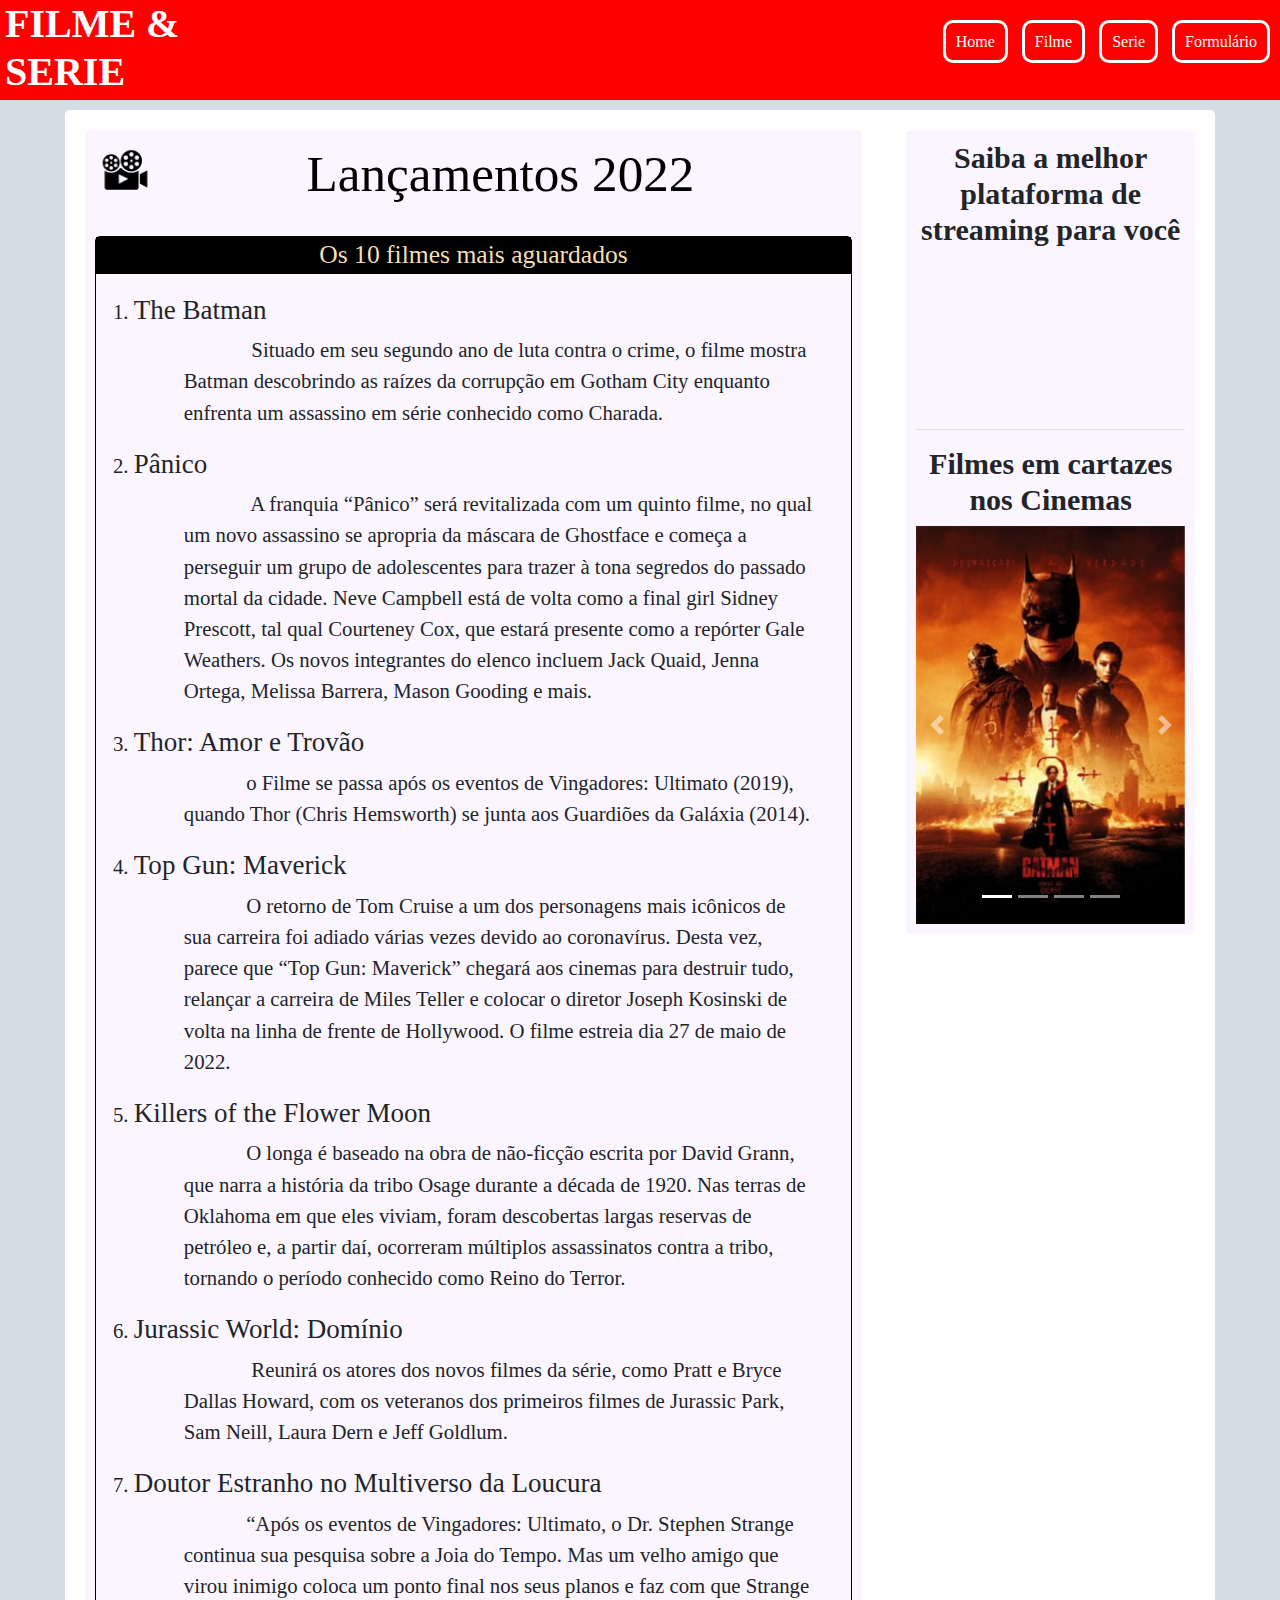
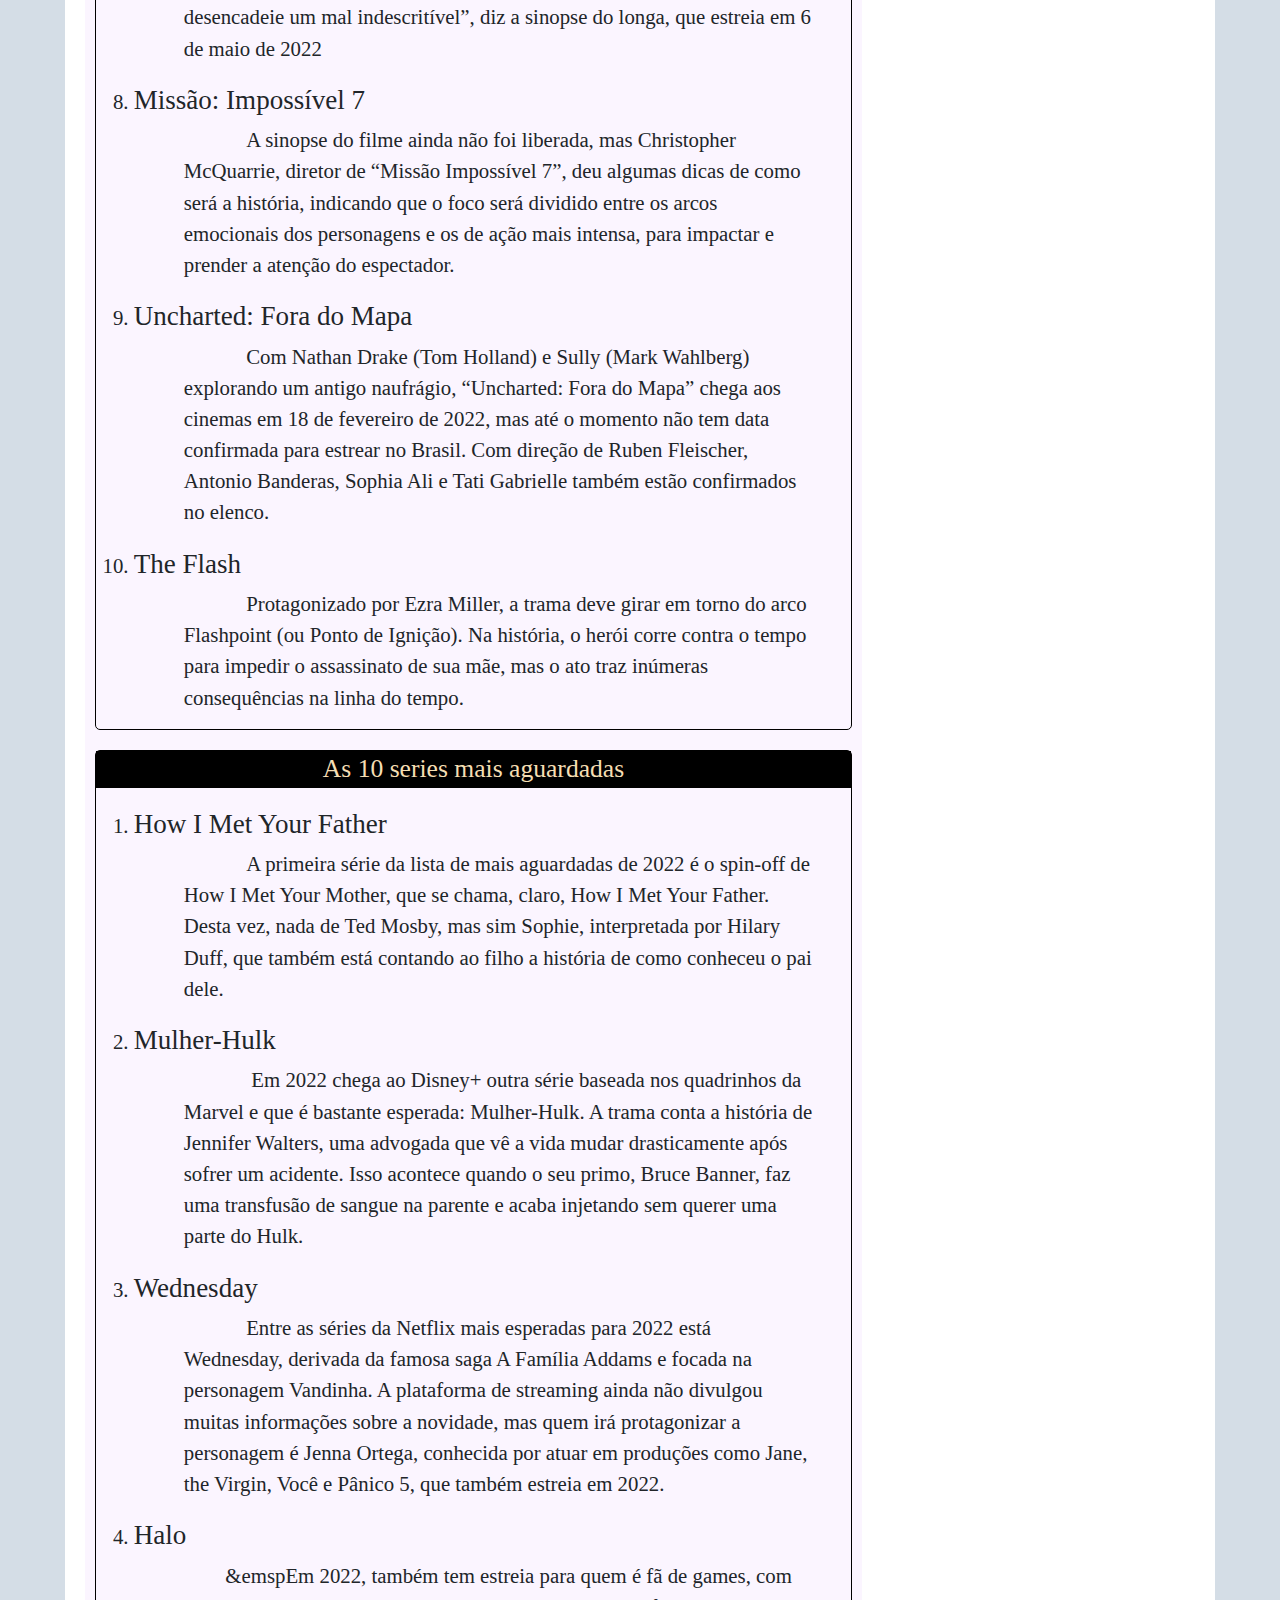
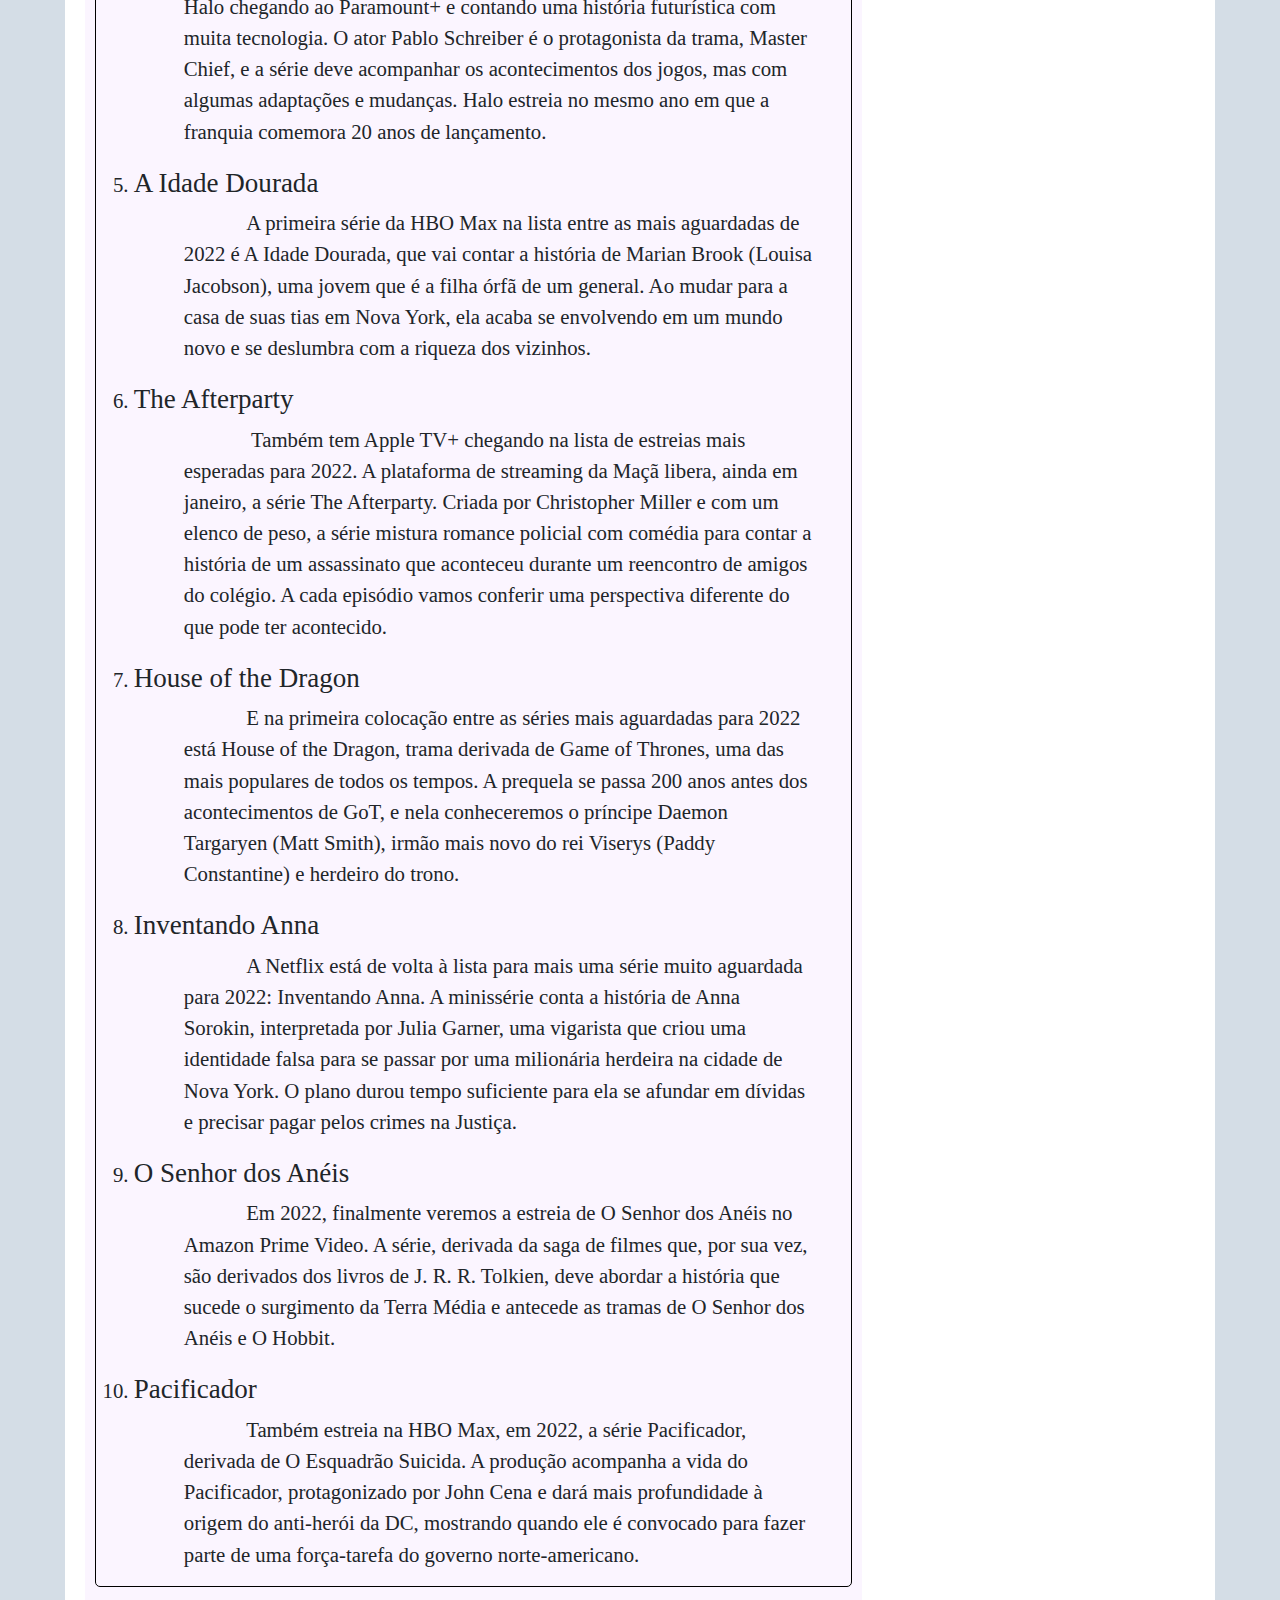
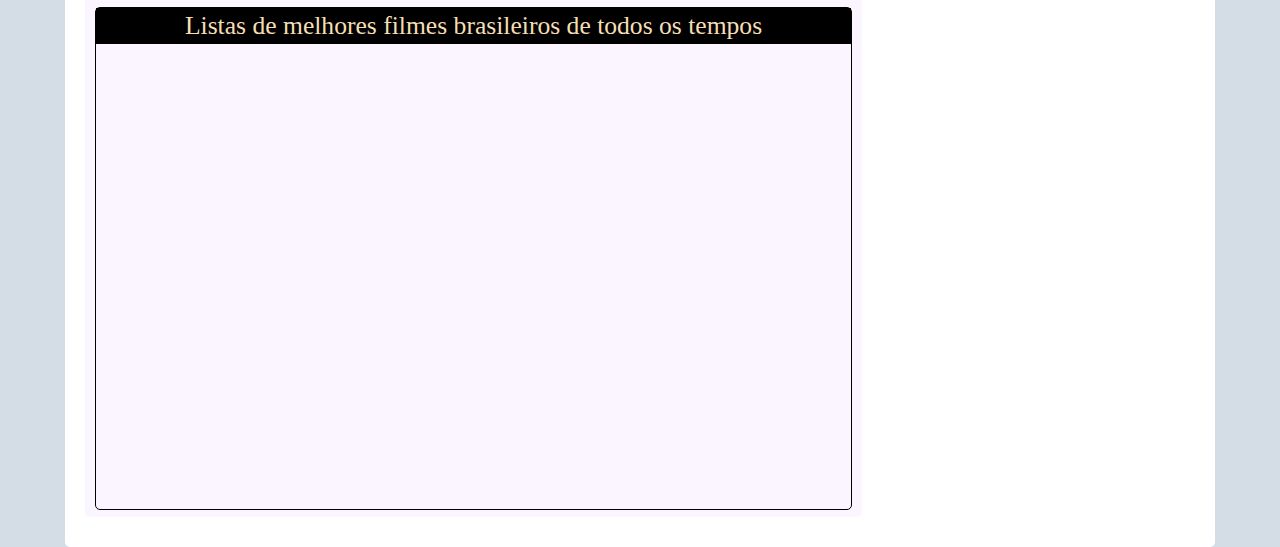
<file: index.html>
<!DOCTYPE html>
<html lang="pt-br">

<head>
    <link rel="icon" href="https://cdn-icons-png.flaticon.com/512/21/21194.png">
    <meta charset="UTF-8">
    <meta http-equiv="X-UA-Compatible" content="IE=edge">
    <meta name="viewport" content="width=device-width, initial-scale=1.0">
    <link rel="stylesheet" href="https://cdn.jsdelivr.net/npm/bootstrap@4.0.0/dist/css/bootstrap.min.css"
        integrity="sha384-Gn5384xqQ1aoWXA+058RXPxPg6fy4IWvTNh0E263XmFcJlSAwiGgFAW/dAiS6JXm" crossorigin="anonymous">
    <link rel="stylesheet" type="text/css" href="src/css/style.css">
    <title>Pagina principal</title>

</head>

<body>
    <script src="https://code.jquery.com/jquery-3.2.1.slim.min.js"
        integrity="sha384-KJ3o2DKtIkvYIK3UENzmM7KCkRr/rE9/Qpg6aAZGJwFDMVNA/GpGFF93hXpG5KkN"
        crossorigin="anonymous"></script>
    <script src="https://cdn.jsdelivr.net/npm/popper.js@1.12.9/dist/umd/popper.min.js"
        integrity="sha384-ApNbgh9B+Y1QKtv3Rn7W3mgPxhU9K/ScQsAP7hUibX39j7fakFPskvXusvfa0b4Q"
        crossorigin="anonymous"></script>
    <script src="https://cdn.jsdelivr.net/npm/bootstrap@4.0.0/dist/js/bootstrap.min.js"
        integrity="sha384-JZR6Spejh4U02d8jOt6vLEHfe/JQGiRRSQQxSfFWpi1MquVdAyjUar5+76PVCmYl"
        crossorigin="anonymous"></script>
    <header id="cabecalho">
        <div id="logo">
            <h1>FILME & <br>SERIE</h1>
        </div>
        <nav id="navegacao">
            <ul>
                <li>
                    <a href="index.html">Home</a>
                </li>
                <li><a href="filme.html">Filme</a></li>
                <li><a href="serie.html">Serie</a></li>
                <li><a href="landing_page.html">Formulário</a></li>
            </ul>
        </nav>
    </header>
    <section id="container_master">

        <article id="conteudo">
            <header class="container_titulo">
                <figure>
                    <img style="width:60px;" class="logo" src="img/logotipo-filme.png" alt="logo-filme">
                </figure>
                <h2 style="font-size:3.2em; margin-left:20%;">Lançamentos 2022</h2>
            </header>
            <section class="conteudo_inf">
                <main>
                    <h3>Os 10 filmes mais aguardados</h3>
                    <ol>
                        <li>
                            <h4> The Batman</h4>
                            <p>&emsp;&emsp;&emsp; Situado em seu segundo ano de luta contra o crime, o filme mostra
                                Batman descobrindo as raízes da corrupção em Gotham City enquanto enfrenta um assassino
                                em série conhecido como Charada.
                            </p>
                        </li>
                        <li>
                            <h4>Pânico</h4>
                            <p>&emsp;&emsp;&emsp; A franquia “Pânico” será revitalizada com um quinto filme, no qual um
                                novo assassino se apropria da máscara de Ghostface e começa a perseguir um grupo de
                                adolescentes para trazer à tona segredos do passado mortal da cidade. Neve Campbell está
                                de volta como a final girl Sidney Prescott, tal qual Courteney Cox, que estará presente
                                como a repórter Gale Weathers. Os novos integrantes do elenco incluem Jack Quaid, Jenna
                                Ortega, Melissa Barrera, Mason Gooding e mais.
                            </p>
                        </li>
                        <li>
                            <h4>Thor: Amor e Trovão</h4>
                            <p>&emsp;&emsp;&emsp;o Filme se passa após os eventos de Vingadores: Ultimato (2019), quando
                                Thor (Chris Hemsworth) se junta aos Guardiões da Galáxia (2014).

                            </p>
                        </li>
                        <li>
                            <h4>Top Gun: Maverick</h4>
                            <p>&emsp;&emsp;&emsp;O retorno de Tom Cruise a um dos personagens mais icônicos de sua
                                carreira foi adiado várias vezes devido ao coronavírus. Desta vez, parece que “Top Gun:
                                Maverick” chegará aos cinemas para destruir tudo, relançar a carreira de Miles Teller e
                                colocar o diretor Joseph Kosinski de volta na linha de frente de Hollywood. O filme
                                estreia dia 27 de maio de 2022. </p>
                        </li>
                        <li>
                            <h4>Killers of the Flower Moon</h4>
                            <p>&emsp;&emsp;&emsp;O longa é baseado na obra de não-ficção escrita por David Grann, que
                                narra a história da tribo Osage durante a década de 1920. Nas terras de Oklahoma em que
                                eles viviam, foram descobertas largas reservas de petróleo e, a partir daí, ocorreram
                                múltiplos assassinatos contra a tribo, tornando o período conhecido como Reino do
                                Terror.</p>
                        </li>
                        <li>
                            <h4>Jurassic World: Domínio</h4>
                            <p>&emsp;&emsp;&emsp; Reunirá os atores dos novos filmes da série, como Pratt e Bryce Dallas
                                Howard, com os veteranos dos primeiros filmes de Jurassic Park, Sam Neill, Laura Dern e
                                Jeff Goldlum.</p>
                        </li>
                        <li>
                            <h4>Doutor Estranho no Multiverso da Loucura</h4>
                            <p>&emsp;&emsp;&emsp;“Após os eventos de Vingadores: Ultimato, o Dr. Stephen Strange
                                continua sua pesquisa sobre a Joia do Tempo. Mas um velho amigo que virou inimigo coloca
                                um ponto final nos seus planos e faz com que Strange desencadeie um mal indescritível”,
                                diz a sinopse do longa, que estreia em 6 de maio de 2022</p>
                        </li>
                        <li>
                            <h4>Missão: Impossível 7
                            </h4>
                            <p>&emsp;&emsp;&emsp;A sinopse do filme ainda não foi liberada, mas Christopher McQuarrie,
                                diretor de “Missão Impossível 7”, deu algumas dicas de como será a história, indicando
                                que o foco será dividido entre os arcos emocionais dos personagens e os de ação mais
                                intensa, para impactar e prender a atenção do espectador.</p>
                        </li>
                        <li>
                            <h4>Uncharted: Fora do Mapa</h4>
                            <p>&emsp;&emsp;&emsp;Com Nathan Drake (Tom Holland) e Sully (Mark Wahlberg) explorando um
                                antigo naufrágio, “Uncharted: Fora do Mapa” chega aos cinemas em 18 de fevereiro de
                                2022, mas até o momento não tem data confirmada para estrear no Brasil. Com direção de
                                Ruben Fleischer, Antonio Banderas, Sophia Ali e Tati Gabrielle também estão confirmados
                                no elenco.</p>
                        </li>
                        <li>
                            <h4>The Flash</h4>
                            <p>&emsp;&emsp;&emsp;Protagonizado por Ezra Miller, a trama deve girar em torno do arco
                                Flashpoint (ou Ponto de Ignição). Na história, o herói corre contra o tempo para impedir
                                o assassinato de sua mãe, mas o ato traz inúmeras consequências na linha do tempo.</p>
                        </li>
                    </ol>
                </main>
            </section>
            <section class="conteudo_inf">
                <main>
                    <h3>As 10 series mais aguardadas</h3>
                    <ol>
                        <li>
                            <h4> How I Met Your Father</h4>
                            <p>&emsp;&emsp;&emsp;A primeira série da lista de mais aguardadas de 2022 é o spin-off de
                                How I Met Your Mother, que se chama, claro, How I Met Your Father. Desta vez, nada de
                                Ted Mosby, mas sim Sophie, interpretada por Hilary Duff, que também está contando ao
                                filho a história de como conheceu o pai dele.
                            </p>
                        </li>
                        <li>
                            <h4>Mulher-Hulk</h4>
                            <p>&emsp;&emsp;&emsp; Em 2022 chega ao Disney+ outra série baseada nos quadrinhos da Marvel
                                e que é bastante esperada: Mulher-Hulk. A trama conta a história de Jennifer Walters,
                                uma advogada que vê a vida mudar drasticamente após sofrer um acidente. Isso acontece
                                quando o seu primo, Bruce Banner, faz uma transfusão de sangue na parente e acaba
                                injetando sem querer uma parte do Hulk.
                            </p>
                        </li>
                        <li>
                            <h4>Wednesday</h4>
                            <p>&emsp;&emsp;&emsp;Entre as séries da Netflix mais esperadas para 2022 está Wednesday,
                                derivada da famosa saga A Família Addams e focada na personagem Vandinha. A plataforma
                                de streaming ainda não divulgou muitas informações sobre a novidade, mas quem irá
                                protagonizar a personagem é Jenna Ortega, conhecida por atuar em produções como Jane,
                                the Virgin, Você e Pânico 5, que também estreia em 2022.
                            </p>
                        </li>
                        <li>
                            <h4>Halo</h4>
                            <p>&emsp;&emsp;&emspEm 2022, também tem estreia para quem é fã de games, com Halo chegando
                                ao Paramount+ e contando uma história futurística com muita tecnologia. O ator Pablo
                                Schreiber é o protagonista da trama, Master Chief, e a série deve acompanhar os
                                acontecimentos dos jogos, mas com algumas adaptações e mudanças. Halo estreia no mesmo
                                ano em que a franquia comemora 20 anos de lançamento. </p>
                        </li>
                        <li>
                            <h4>A Idade Dourada</h4>
                            <p>&emsp;&emsp;&emsp;A primeira série da HBO Max na lista entre as mais aguardadas de 2022 é
                                A Idade Dourada, que vai contar a história de Marian Brook (Louisa Jacobson), uma jovem
                                que é a filha órfã de um general. Ao mudar para a casa de suas tias em Nova York, ela
                                acaba se envolvendo em um mundo novo e se deslumbra com a riqueza dos vizinhos.</p>
                        </li>
                        <li>
                            <h4>The Afterparty</h4>
                            <p>&emsp;&emsp;&emsp; Também tem Apple TV+ chegando na lista de estreias mais esperadas para
                                2022. A plataforma de streaming da Maçã libera, ainda em janeiro, a série The
                                Afterparty. Criada por Christopher Miller e com um elenco de peso, a série mistura
                                romance policial com comédia para contar a história de um assassinato que aconteceu
                                durante um reencontro de amigos do colégio. A cada episódio vamos conferir uma
                                perspectiva diferente do que pode ter acontecido.</p>
                        </li>
                        <li>
                            <h4>House of the Dragon</h4>
                            <p>&emsp;&emsp;&emsp;E na primeira colocação entre as séries mais aguardadas para 2022 está
                                House of the Dragon, trama derivada de Game of Thrones, uma das mais populares de todos
                                os tempos. A prequela se passa 200 anos antes dos acontecimentos de GoT, e nela
                                conheceremos o príncipe Daemon Targaryen (Matt Smith), irmão mais novo do rei Viserys
                                (Paddy Constantine) e herdeiro do trono.</p>
                        </li>
                        <li>
                            <h4>Inventando Anna
                            </h4>
                            <p>&emsp;&emsp;&emsp;A Netflix está de volta à lista para mais uma série muito aguardada
                                para 2022: Inventando Anna. A minissérie conta a história de Anna Sorokin, interpretada
                                por Julia Garner, uma vigarista que criou uma identidade falsa para se passar por uma
                                milionária herdeira na cidade de Nova York. O plano durou tempo suficiente para ela se
                                afundar em dívidas e precisar pagar pelos crimes na Justiça.</p>
                        </li>
                        <li>
                            <h4>O Senhor dos Anéis</h4>
                            <p>&emsp;&emsp;&emsp;Em 2022, finalmente veremos a estreia de O Senhor dos Anéis no Amazon
                                Prime Video. A série, derivada da saga de filmes que, por sua vez, são derivados dos
                                livros de J. R. R. Tolkien, deve abordar a história que sucede o surgimento da Terra
                                Média e antecede as tramas de O Senhor dos Anéis e O Hobbit.</p>
                        </li>
                        <li>
                            <h4>Pacificador</h4>
                            <p>&emsp;&emsp;&emsp;Também estreia na HBO Max, em 2022, a série Pacificador, derivada de O
                                Esquadrão Suicida. A produção acompanha a vida do Pacificador, protagonizado por John
                                Cena e dará mais profundidade à origem do anti-herói da DC, mostrando quando ele é
                                convocado para fazer parte de uma força-tarefa do governo norte-americano.</p>
                        </li>
                    </ol>
                </main>

            </section>
            <section class="conteudo_inf" style="height: 500px;">
                <main>
                    <h3>Listas de melhores filmes brasileiros de todos os tempos </h3>
                    <iframe
                        src="http://www.cinevi.uff.br/images/docs/hcb/Melhores%20Filmes%20Brasileiros%20de%20todos%20os%20tempos.pdf"
                        frameborder="0" height="450px" width="100%"></iframe>
                </main>
            </section>

        </article>
        <article id="conteudo2">
            <section class="container_plataformas">
                <h5>Saiba a melhor plataforma de streaming para você</h5>
                <div class="video">
                    <iframe width="100%" height="19%" src="https://www.youtube.com/embed/msp7HzfUKjE"
                        title="YouTube video player" frameborder="0"
                        allow="accelerometer; autoplay; clipboard-write; encrypted-media; gyroscope; picture-in-picture"
                        allowfullscreen></iframe>
                </div>
                <hr>
                <h5>Filmes em cartazes nos Cinemas</h5>
                <div id="carouselExampleIndicators" class="carousel slide" data-ride="carousel">
                    <ol class="carousel-indicators">
                        <li data-target="#carouselExampleIndicators" data-slide-to="0" class="active"></li>
                        <li data-target="#carouselExampleIndicators" data-slide-to="1"></li>
                        <li data-target="#carouselExampleIndicators" data-slide-to="2"></li>
                        <li data-target="#carouselExampleIndicators" data-slide-to="4"></li>
                    </ol>
                    <div class="carousel-inner">
                        <div class="carousel-item active">
                            <img class="d-block w-100" src="img/batman.jpg" alt="First slide">
                        </div>
                        <div class="carousel-item">
                            <img class="d-block w-100" src="img/morbius.jpg" alt="Second slide">
                        </div>
                        <div class="carousel-item">
                            <img class="d-block w-100" src="img/uncharted.jpg" alt="bedroom slide">
                        </div>
                        <div class="carousel-item">
                            <img class="d-block w-100" src="img/sonic2.jpg" alt="qu slide">
                        </div>
                    </div>
                    <a class="carousel-control-prev" href="#carouselExampleIndicators" role="button" data-slide="prev">
                        <span class="carousel-control-prev-icon" aria-hidden="true"></span>
                        <span class="sr-only">Previous</span>
                    </a>
                    <a class="carousel-control-next" href="#carouselExampleIndicators" role="button" data-slide="next">
                        <span class="carousel-control-next-icon" aria-hidden="true"></span>
                        <span class="sr-only">Next</span>
                    </a>
                </div>
            </section>


        </article>

    </section>
    <!-- <footer>
        <h4>Todos os direitos reservados</h4>
    </footer> -->
</body>

</html>
</file>
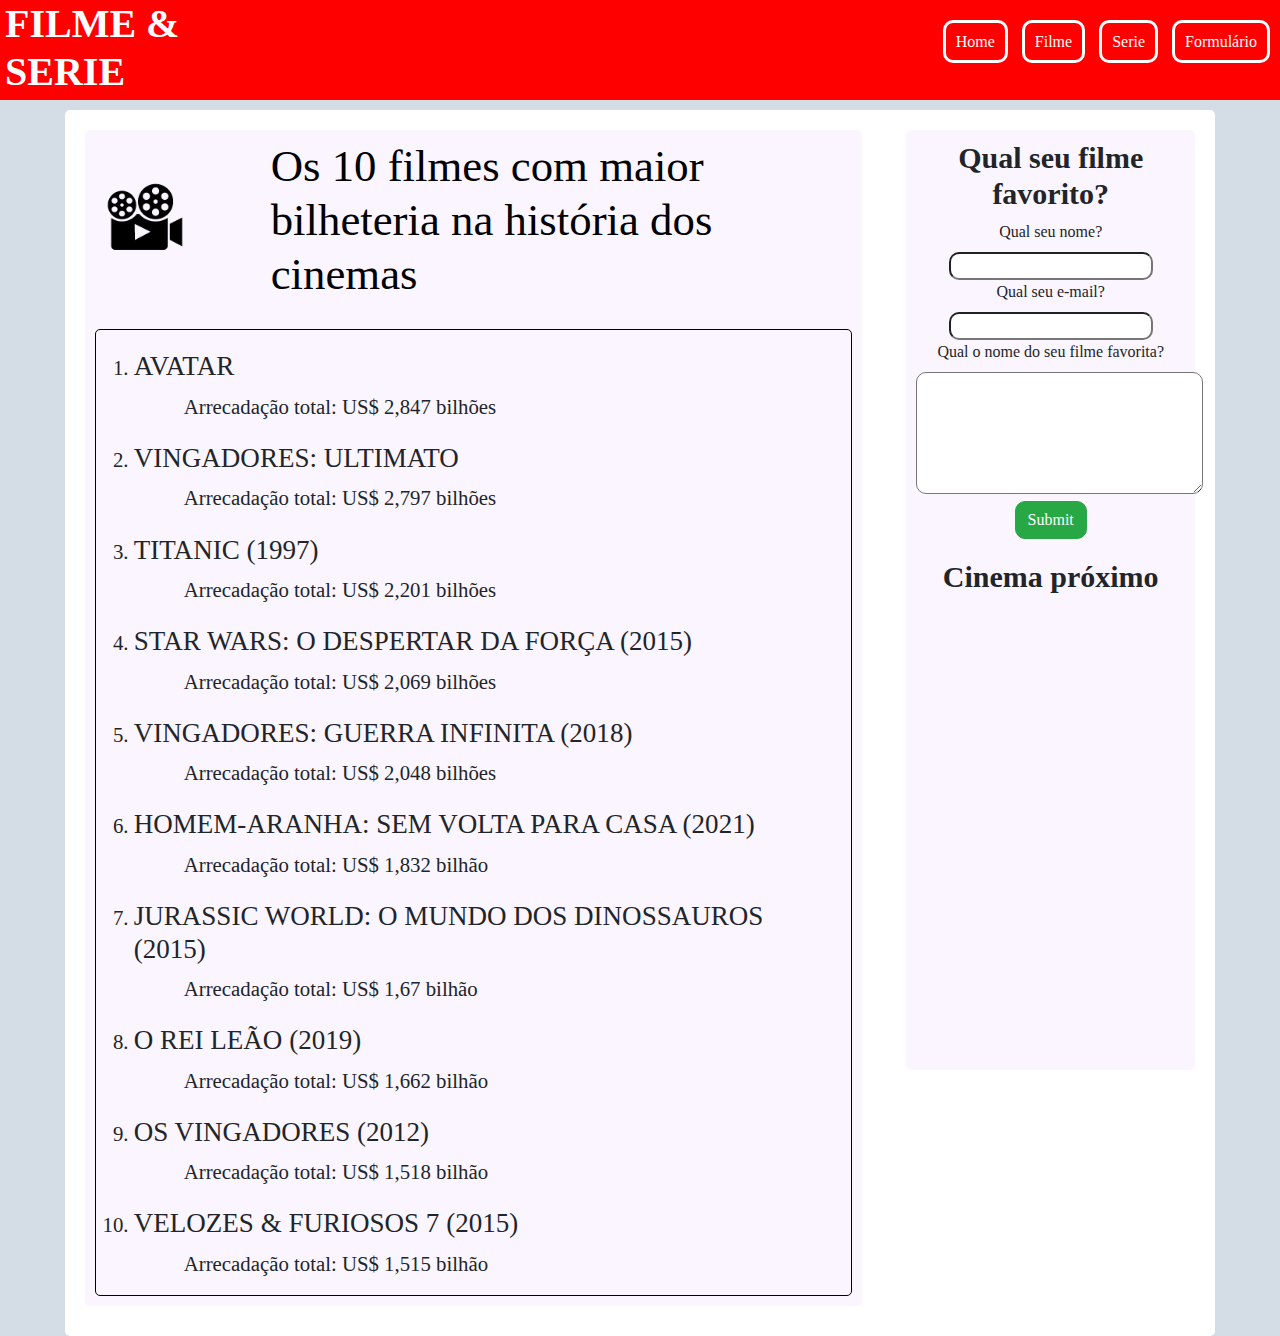
<file: filme.html>
<!DOCTYPE html>
<html lang="pt-br">

<head>
    <link rel="icon" href="https://cdn-icons-png.flaticon.com/512/21/21194.png">
    <meta charset="UTF-8">
    <meta http-equiv="X-UA-Compatible" content="IE=edge">
    <meta name="viewport" content="width=device-width, initial-scale=1.0">
    <link rel="stylesheet" href="https://cdn.jsdelivr.net/npm/bootstrap@4.0.0/dist/css/bootstrap.min.css"
        integrity="sha384-Gn5384xqQ1aoWXA+058RXPxPg6fy4IWvTNh0E263XmFcJlSAwiGgFAW/dAiS6JXm" crossorigin="anonymous">
    <link rel="stylesheet" type="text/css" href="src/css/style.css">
    <title>Filme</title>

</head>

<body>
    <script src="https://code.jquery.com/jquery-3.2.1.slim.min.js"
        integrity="sha384-KJ3o2DKtIkvYIK3UENzmM7KCkRr/rE9/Qpg6aAZGJwFDMVNA/GpGFF93hXpG5KkN"
        crossorigin="anonymous"></script>
    <script src="https://cdn.jsdelivr.net/npm/popper.js@1.12.9/dist/umd/popper.min.js"
        integrity="sha384-ApNbgh9B+Y1QKtv3Rn7W3mgPxhU9K/ScQsAP7hUibX39j7fakFPskvXusvfa0b4Q"
        crossorigin="anonymous"></script>
    <script src="https://cdn.jsdelivr.net/npm/bootstrap@4.0.0/dist/js/bootstrap.min.js"
        integrity="sha384-JZR6Spejh4U02d8jOt6vLEHfe/JQGiRRSQQxSfFWpi1MquVdAyjUar5+76PVCmYl"
        crossorigin="anonymous"></script>
    <header id="cabecalho">
        <div id="logo">
            <h1>FILME & <br>SERIE</h1>
        </div>
        <nav id="navegacao">
            <ul>
                <li><a href="index.html">Home</a></li>
                <li><a id="principal" href="filme.html">Filme</a></li>
                <li><a href="serie.html">Serie</a></li>
                <li><a href="landing_page.html">Formulário</a></li>
            </ul>
        </nav>
    </header>
    <section id="container_master">
        <article id="conteudo">
            <header class="container_titulo">
                <figure>
                    <img style="width:100px;" class="logo" src="img/logotipo-filme.png" alt="logo-filme">
                </figure>
                <h2 style="font-size:2.8em; margin-left:10%;">Os 10 filmes com maior bilheteria na história dos cinemas
                </h2>
            </header>
            <section class="conteudo_inf">
                <main>
                    <ol>
                        <li>
                            <h4>AVATAR</h4>
                            <p>Arrecadação total: US$ 2,847 bilhões
                            </p>
                        </li>
                        <li>
                            <h4>VINGADORES: ULTIMATO
                            </h4>
                            <p>Arrecadação total: US$ 2,797 bilhões
                            </p>
                        </li>
                        <li>
                            <h4>TITANIC (1997)</h4>
                            <p>Arrecadação total: US$ 2,201 bilhões
                            </p>
                        </li>
                        <li>
                            <h4>STAR WARS: O DESPERTAR DA FORÇA (2015)
                            </h4>
                            <p>Arrecadação total: US$ 2,069 bilhões
                            </p>
                        </li>
                        <li>
                            <h4>VINGADORES: GUERRA INFINITA (2018)
                            </h4>
                            <p>Arrecadação total: US$ 2,048 bilhões
                            </p>
                        </li>
                        <li>
                            <h4>HOMEM-ARANHA: SEM VOLTA PARA CASA (2021)
                            </h4>
                            <p>Arrecadação total: US$ 1,832 bilhão</p>
                        </li>
                        <li>
                            <h4>JURASSIC WORLD: O MUNDO DOS DINOSSAUROS (2015)
                            </h4>
                            <p>Arrecadação total: US$ 1,67 bilhão
                            </p>
                        </li>
                        <li>
                            <h4>O REI LEÃO (2019)</h4>
                            <p>Arrecadação total: US$ 1,662 bilhão
                            </p>
                        </li>
                        <li>
                            <h4>OS VINGADORES (2012)
                            </h4>
                            <p>Arrecadação total: US$ 1,518 bilhão
                            </p>
                        </li>
                        <li>
                            <h4>VELOZES & FURIOSOS 7 (2015)
                            </h4>
                            <p>Arrecadação total: US$ 1,515 bilhão
                            </p>
                        </li>
                    </ol>
                </main>
            </section>
            <!-- <section class="conteudo_inf">
                <main></main>
            </section> -->

        </article>
        <article id="conteudo2">
            <section class="container_plataformas">
                <h5>Qual seu filme favorito?</h5>
                <fieldset style="text-align: center;">
                    <form action="">
                        <label for="nome">Qual seu nome?</label>
                        <input type="text" id="nome">
                        <label for="email">Qual seu e-mail?</label>
                        <input type="email" id="email">
                        <label for="filme">Qual o nome do seu filme favorita?</label>
                        <textarea name="" id="filme" cols="30" rows="5"></textarea>
                        <input class="btn btn-success" type="submit">
                    </form>
                </fieldset>

            </section>
            
            <section style="margin-top: 20px;" class="container_plataformas">
                <h5>Cinema próximo</h5>
                <iframe src="https://www.google.com/maps/embed?pb=!1m18!1m12!1m3!1d1105.1428635132445!2d-46.71007601933303!3d-21.301424718246768!2m3!1f0!2f0!3f0!3m2!1i1024!2i768!4f13.1!3m3!1m2!1s0x94b64ee1e504c0d7%3A0xfc4c601e3db518fb!2sCine%2014%20Bis!5e0!3m2!1spt-BR!2sbr!4v1649209156055!5m2!1spt-BR!2sbr" width="100%" height="450" style="border:0;" allowfullscreen="" loading="lazy" referrerpolicy="no-referrer-when-downgrade"></iframe>
            </section>
        </article>

    </section>
    <!-- <footer>
        <h4>Todos os direitos reservados</h4>
    </footer> -->
</body>

</html>
</file>
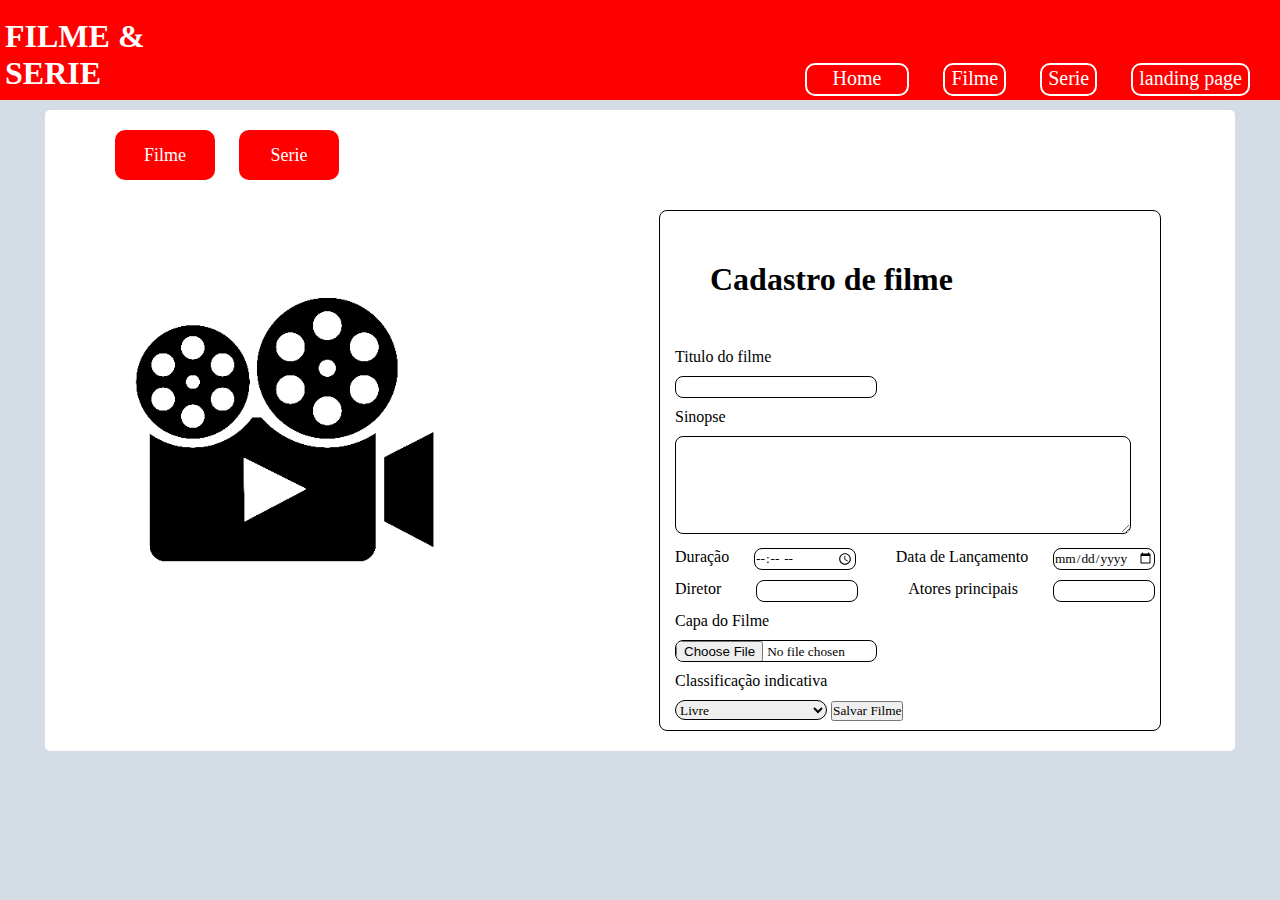
<file: form.html>
<!DOCTYPE html>
<html lang="pt-br">

<head>
  <meta charset="UTF-8">
  <meta http-equiv="X-UA-Compatible" content="IE=edge">
  <meta name="viewport" content="width=device-width, initial-scale=1.0">
  <link rel="stylesheet" type="text/css" href="style_cleiton.css">
  <link rel="stylesheet" type="text/css" href="src/css/sytle_form.css">
  <title>Cadastro</title>

</head>

<body onload="openform('filme')">
  <header id="cabecalho">
    <div id="logo">
      <h1>FILME & <br>SERIE</h1>
    </div>
    <nav id="navegacao">
      <ul>
        <li><a id="principal" href="index.html">Home</a></li>
        <li><a href="filme.html">Filme</a></li>
        <li><a href="serie.html">Serie</a></li>
        <li><a href="landing_page.html">landing page</a></li>
      </ul>
    </nav>
  </header>
  <script type="text/javascript" src="src/js/form_script.js"></script>
  <section class="formulario">
    <nav class="navbartabs">
      <div>
        <button class="filme-button" onclick="openform('filme')">Filme</button>
        <button class="serie-button" onclick="openform('serie')">Serie</button>
      </div>
    </nav>

    <div id="filme" class="filme form">
      
      <form action="" id="filme-form">
        <div class="imageConteiner">
          <img src="img/logotipo-filme.png" alt="" width="400" height="400" id="imageMovie"  sizes="(max-width: 320px) 280px, (max-width: 400px) 44px, 800px">
        </div>
        <fieldset>
          <h1 style="padding: 50px;">Cadastro de filme</h1>
          <label for="titulo">Titulo do filme</label>
          <input type="text" id="titulo" required>

          <label for="sinopse">Sinopse</label>
          <textarea name="sinopse" id="sinopse" cols="60" rows="6"></textarea>
          <div class="tempo">
            <label for="duracao">Duração</label>
            <input type="time" id="duracao" required>

            <label for="lancamento">Data de Lançamento</label>
            <input type="date" id="lancamento" required>
          </div>
          <div class="filmeStaff">
            <label for="diretor">Diretor</label>
            <input type="text" id="diretor">

            <label for="atores">Atores principais</label>
            <input type="text" id="atores">
          </div>
          <label for="capaf">Capa do Filme</label>
          <input type="file" name="capaf" id="capaf" onchange="prewiewImage('imageMovie','capaf')">



          <label for="classificacao">Classificação indicativa</label>
          <select name="classificacao" id="classificacao" required>
            <option value="0">Livre</option>
            <option value="10">Para maiores de 10 anos</option>
            <option value="12">Para maiores de 12 anos</option>
            <option value="14">Para maiores de 14 anos</option>
            <option value="16">Para maiores de 16 anos</option>
            <option value="18">Para maiores de 18 anos</option>
          </select>

          <button type="submit">Salvar Filme</button>
        </fieldset>
      </form>
    </div>
    <div id="serie" class="serie form">
      
      <form action="">
        <div class="imageConteiner" style="margin-top: 20px;">
          <img src="img/logotipo-serie.png" alt="" width="400" height="400" id="imageSerie" sizes="(max-width: 320px) 280px, (max-width: 400px) 44px, 800px">
        </div>
        <fieldset>
          <h1 style="padding: 50px;">Cadastro de serie</h1>
          <label for="titulo">Titulo da Serie</label>
          <input type="text" id="titulo" required>

          <label for="sinopse">Sinopse</label>
          <textarea name="sinopse" id="sinopse" cols="60" rows="6"></textarea>
          <div class="tempo">
            <label for="duracao">Duração</label>
            <input type="time" id="duracao" required>

            <label for="lancamento">Data de Lançamento</label>
            <input type="date" id="lancamento" required>
          </div>

          <div class="filmeStaff">
            <label for="diretor">Diretor</label>
            <input type="text" id="diretor">

            <label for="atores">Atores principais</label>
            <input type="text" id="atores">
          </div>
          <label for="capaserie">Capa da Serie</label>
          <input type="file" name="capaserie" id="capaserie" onchange="prewiewImage('imageSerie','capaserie')">

          <label for="classificacao">Classificação indicativa</label>
          <select name="classificacao" id="classificacao" required>
            <option value="0">Livre</option>
            <option value="10">Para maiores de 10 anos</option>
            <option value="12">Para maiores de 12 anos</option>
            <option value="14">Para maiores de 14 anos</option>
            <option value="16">Para maiores de 16 anos</option>
            <option value="18">Para maiores de 18 anos</option>
          </select>
          <div class="temporadas">
            <label for="num_temp">Temporadas</label>
            <input type="number" id="num_temp">

            <label for="num_ep">Episódio</label>
            <input type="number" id="num_ep">
          </div>
          <button type="submit">Salvar Filme</button>
        </fieldset>
      </form>
    </div>

    </div>
  </section>
  <!-- <footer>
        <h4>Todos os direitos reservados</h4>
    </footer> -->

</body>

</html>
</file>
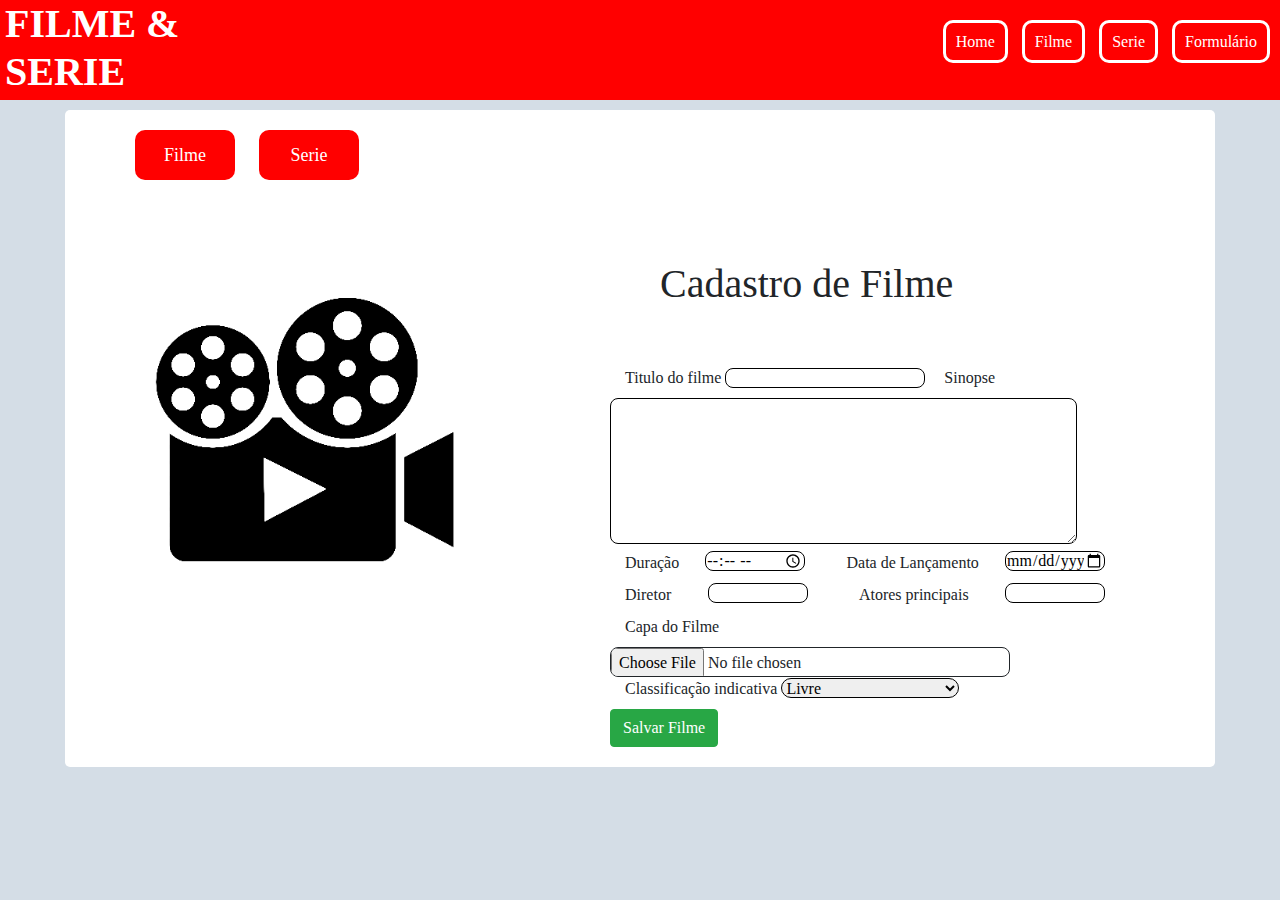
<file: landing_page.html>
<!DOCTYPE html>
<html lang="pt-br">

<head>
  <link rel="icon" href="https://cdn-icons-png.flaticon.com/512/21/21194.png">
  <meta charset="UTF-8">
  <meta http-equiv="X-UA-Compatible" content="IE=edge">
  <meta name="viewport" content="width=device-width, initial-scale=1.0">
  <link rel="stylesheet" type="text/css" href="src/css/sytle_form.css">
  <link rel="stylesheet" href="https://cdn.jsdelivr.net/npm/bootstrap@4.0.0/dist/css/bootstrap.min.css"
    integrity="sha384-Gn5384xqQ1aoWXA+058RXPxPg6fy4IWvTNh0E263XmFcJlSAwiGgFAW/dAiS6JXm" crossorigin="anonymous">
    <link rel="stylesheet" type="text/css" href="src/css/style.css">
  <title>Formulário</title>

</head>

<body onload="openform('filme')">
  <header id="cabecalho">
    <div id="logo">
      <h1>FILME & <br>SERIE</h1>
    </div>
    <nav id="navegacao">
      <ul>
        <li><a href="index.html">Home</a></li>
        <li><a href="filme.html">Filme</a></li>
        <li><a href="serie.html">Serie</a></li>
        <li><a id="principal" href="landing_page.html">Formulário</a></li>
      </ul>
    </nav>
  </header>
  <script type="text/javascript" src="src/js/form_script.js"></script>
  <section class="formulario">
    <nav class="navbartabs">
      <div>
        <button class="filme-button" onclick="openform('filme')">Filme</button>
        <button class="serie-button" onclick="openform('serie')">Serie</button>
      </div>
    </nav>

    <div id="filme" class="filme form">
      <div></div>
      <form action="">
        <div class="imageConteiner">
          <img src="img/logotipo-filme.png" alt="" width="400" height="400" id="imageMovie">
        </div>
        <fieldset>
          <h1 style="padding: 50px;">Cadastro de Filme</h1>
          <label for="titulo">Titulo do filme</label>
          <input type="text" id="titulo" required>

          <label for="sinopse">Sinopse</label>
          <textarea name="sinopse" id="sinopse" cols="50" rows="6"></textarea>
          <div class="tempo">
            <label for="duracao">Duração</label>
            <input type="time" id="duracao" required>

            <label for="lancamento">Data de Lançamento</label>
            <input type="date" id="lancamento" required>
          </div>
          <div class="filmeStaff">
            <label for="diretor">Diretor</label>
            <input type="text" id="diretor">

            <label for="atores">Atores principais</label>
            <input type="text" id="atores">
          </div>
          <label for="capaf" >Capa do Filme</label>
          <input type="file" name="capaf" id="capaf" style="height: 30px; width:80%;" onchange="prewiewImage('imageMovie','capaf')">



          <label for="classificacao">Classificação indicativa</label>
          <select name="classificacao" id="classificacao" required>
            <option value="0">Livre</option>
            <option value="10">Para maiores de 10 anos</option>
            <option value="12">Para maiores de 12 anos</option>
            <option value="14">Para maiores de 14 anos</option>
            <option value="16">Para maiores de 16 anos</option>
            <option value="18">Para maiores de 18 anos</option>
          </select>
          <br>
          <button class="btn btn-success" type="submit">Salvar Filme</button>
        </fieldset>
      </form>
    </div>
    <div id="serie" class="serie form">

      <form action="">
        <div class="imageConteiner" style="margin-top: 20px;">
          <img src="img/logotipo-serie.png" alt="" width="400" height="400" id="imageSerie">
        </div>
        <fieldset>
          <h1 style="padding: 50px;">Cadastro de Serie</h1>
          <label for="titulo">Titulo da Serie</label>
          <input type="text" id="titulo" required>

          <label for="sinopse">Sinopse</label>
          <textarea name="sinopse" id="sinopse" cols="60" rows="6"></textarea>
          <div class="tempo">
            <label for="duracao">Duração</label>
            <input type="time" id="duracao" required>

            <label for="lancamento">Data de Lançamento</label>
            <input type="date" id="lancamento" required>
          </div>

          <div class="filmeStaff">
            <label for="diretor">Diretor</label>
            <input type="text" id="diretor">

            <label for="atores">Atores principais</label>
            <input type="text" id="atores">
          </div>
          <label for="capaserie">Capa da Serie</label>
          <input type="file" name="capaserie" id="capaserie" onchange="prewiewImage('imageSerie','capaserie')">

          <label for="classificacao">Classificação indicativa</label>
          <select name="classificacao" id="classificacao" required>
            <option value="0">Livre</option>
            <option value="10">Para maiores de 10 anos</option>
            <option value="12">Para maiores de 12 anos</option>
            <option value="14">Para maiores de 14 anos</option>
            <option value="16">Para maiores de 16 anos</option>
            <option value="18">Para maiores de 18 anos</option>
          </select>
          <div class="temporadas">
            <label for="num_temp">Temporadas</label>
            <input type="number" id="num_temp">

            <label for="num_ep">Episódio</label>
            <input type="number" id="num_ep">
            <br>
          </div>
          <br>
          <button class="btn btn-success" type="submit">Salvar Serie</button>
        </fieldset>
      </form>
    </div>

    </div>
  </section>
  <!-- <footer>
        <h4>Todos os direitos reservados</h4>
    </footer> -->

</body>

</html>
</file>
<file: src/css/style.css>
* {
    margin: 0px;
    padding: 0px;
    font-family: "Times New Roman", Times, serif;
    /* border: 1px solid black; */
}

body {
    background-color: rgb(212, 221, 230);
}


/* inicio da estilização do cabecalho */

header#cabecalho {
    min-width: 300px;
    height: 100px;
    width: 100%;
    background-color: #ff0000;
    display: flex;
    justify-content: space-between;
    min-width: 600px;
}

header#cabecalho #logo {
    margin-left: 5px;
    color: white;
    
 } 
header#cabecalho #logo h1{
    font-weight: bold;
    font-size: 40px;
    font-family: 'Times New Roman';
}
nav#navegacao{
    display: flex;
    align-items: center;
    flex-wrap: wrap;
}

nav#navegacao ul li{
    display: inline;
    list-style-type: none;
    margin-right: 10px;
    color: white;
}
nav#navegacao ul li a{
    color: white;
    margin-top: 30px;
    border: 3px solid white;
    border-radius: 10px;
    padding: 10px;
    text-decoration: none;
}

nav#navegacao ul li a:hover{
    padding: 20px;
}
nav#navegacao ul li a:active{
    background-color: black;
    color: yellowgreen;
}
nav#navegacao ul li a:visited{
    color: yellow;
}
nav#navegacao ul li a:link{
    color: white;
}

/* fim da estilização do cabecalho */


/* inicio da estilização do container principal */

section#container_master {
    background-color: white;
    width: 90%;
    max-width: 1150px;
    min-width: 400px;
    margin: 0 auto;
    margin-top: 10px;
    border-radius: 5px;
    padding: 20px;
    display: flex;
    justify-content: space-between;
    flex-wrap: wrap;
    align-items: flex-start;
}


/* estilização container master */

section#container_master article {
    background-color: #f1e0ff4f;
    border-radius: 5px;
    padding: 10px;
}


/* inicio --- estilização container 1 */


/* inicio estilização do titulos */

section#container_master article#conteudo {
    width: 70%;
    min-width: 720px;
    margin-bottom: 10px;
}
section#container_master header.container_titulo {
    display: flex;
    align-items: center;
}
section#container_master header.container_titulo h2 {
   color: black;
}

/* fim estilização do titulos */


/* inicio estilização conteudo 1 */

section#container_master article#conteudo section.conteudo_inf main {
    border: 1px solid black;
    margin-top: 20px;
    border-radius: 5px;
}

section#container_master article#conteudo section.conteudo_inf main h3 {
    text-align: center;
    color: wheat;
    background-color: black;
    font-size: 1.6em;
    padding: 3px;
}

section#container_master article#conteudo section.conteudo_inf main ol {
    /* margin-left: 30px; */
    width: 90%;
    margin: 5px auto;
}
section#container_master article#conteudo section.conteudo_inf main ol li{
    font-size: 1.3em;
}
section#container_master article#conteudo section.conteudo_inf main ol li h4{
    margin-top: 20px;
    font-size: 1.3em;
}
section#container_master article#conteudo section.conteudo_inf main ol li p{
    margin-left: 50px;
}
   

/* fim --- estilização container 1 */

/* inicio --- estilização container 2 */
section#container_master #conteudo2 {
    width: 26%;
    min-width: 200px;
    margin-left: 5px;
    /* max-height: 400px; */
}
section#container_master #conteudo2 section.container_plataformas h5{
    text-align: center;
    font-weight: bold; 
    font-size: 30px;
}
section#container_master #conteudo2 section.container_plataformas .video{
    /* min-height: 200px; */
}
section#container_master #conteudo2 .container_plataformas input, section#container_master #conteudo2 .container_plataformas textarea{
    border-radius: 10px;
}
</file>
<file: style_cleiton.css>
* {
    margin: 0px;
    padding: 0px;
    font-family: "Times New Roman", Times, serif;
    /* border: 1px solid black; */
}

body {
    background-color: rgb(212, 221, 230);
}


/* inicio da estilização do cabecalho */

header#cabecalho {
    min-width: 300px;
    height: 100px;
    width: 100%;
    background-color: #ff0000;
    display: flex;
    justify-content: space-between;
    min-width: 600px;
}

header#cabecalho #logo {
    /* border: 1px solid yellow; */
    margin-top: 5px;
    margin-left: 5px;
    margin-bottom: 10px;
    color: white;
    width: 20%;
    max-width: 200px;
    /* min-width: 125px; */
    /* max-height: 150px   ; */
    height: 100%;
    display: flex;
    align-items: center;
}

header#cabecalho #navegacao {
    /* border: px solid white; */
    margin-bottom: 10px;
    display: flex;
    align-items: flex-end;
}

header#cabecalho #navegacao ul li {
    display: inline;
    margin-right: 30px;
    margin-bottom: 10px;
    border: 2px solid white;
    border-radius: 10px;
    padding: 6px;
    height: 20000px;
}

header#cabecalho #navegacao ul li a {
    color: white;
    font-size: 20px;
    text-decoration: none;
}

header#cabecalho #navegacao ul li a#principal {
    padding: 20px;
}

header#cabecalho #navegacao ul li a:hover {
    padding: 12px;
}


/* fim da estilização do cabecalho */


/* inicio da estilização do container principal */

section#container_master {
    background-color: white;
    width: 90%;
    max-width: 1150px;
    min-width: 400px;
    margin: 0 auto;
    margin-top: 10px;
    border-radius: 5px;
    padding: 20px;
    display: flex;
    justify-content: space-between;
    flex-wrap: wrap;
    align-items: flex-start;
}


/* estilização container master */

section#container_master article {
    background-color: #f1e0ff4f;
    border-radius: 5px;
    padding: 10px;
}


/* inicio --- estilização container 1 */


/* inicio estilização do titulos */

section#container_master article#conteudo {
    width: 70%;
    min-width: 720px;
    margin-bottom: 10px;
}

section#container_master header.container_titulo {
    display: flex;
    align-items: center;
}


/* fim estilização do titulos */


/* inicio estilização conteudo 1 */

section#container_master article#conteudo section.conteudo_inf main {
    border: 1px solid black;
    margin-top: 20px;
    border-radius: 5px;
}

section#container_master article#conteudo section.conteudo_inf main h3 {
    text-align: center;
    color: wheat;
    background-color: black;
    font-size: 1.6em;
    padding: 3px;
}

section#container_master article#conteudo section.conteudo_inf main ol {
    width: 80%;
    margin: 5px auto;
}
section#container_master article#conteudo section.conteudo_inf main ol li{
    font-size: 1.3em;
}
section#container_master article#conteudo section.conteudo_inf main ol li h4{
    margin-top: 20px;
    font-size: 1.3em;
}
section#container_master article#conteudo section.conteudo_inf main ol li p{
    margin-left: 50px;
}
   

/* fim --- estilização container 1 */

/* inicio --- estilização container 2 */
section#container_master #conteudo2 {
    width: 26%;
    min-width: 200px;
    margin-left: 5px;
    /* max-height: 400px; */
}
section#container_master #conteudo2 section.container_plataformas h5{
    text-align: center;
    font-weight: bold; 
}
section#container_master #conteudo2 section.container_plataformas .video{
    /* min-height: 200px; */
}
</file>
<file: src/css/sytle_form.css>
.formulario {
  background-color: white;
  width: 100%;
  max-width: 1150px;
  min-width: 400px;
  margin: 0 auto;
  margin-top: 10px;
  border-radius: 5px;
  padding: 20px;
}

.navbartabs {
  margin-left: 50px;
  margin-bottom: 30px;
}

.filme-button {
  font-size: 18px;
  background-color: red;
  color: white;
  border-radius: 10px;
  border: none;
  height: 50px;
  width: 100px;
  padding: 10px;
  cursor: pointer;
}

.serie-button {
  font-size: 18px;
  background-color: red;
  color: white;
  border-radius: 10px;
  border: none;
  height: 50px;
  width: 100px;
  margin-left: 20px;
  cursor: pointer;
}

form {
  display: grid;
  grid-column: 1fr 1fr;
}
.imageConteiner{
  grid-column: 1;
  padding: 20px;
}
fieldset {
  grid-column: 2;
  width: 500px;
  margin-left: 100px;
  border: 1px solid black;
  border-radius: 8px;
}

label {
  display: block;
  margin-left: 15px;
  margin-bottom: 10px;
}

.temporadas {
  display: flex;
  justify-content: space-between;
}

.temporadas input {
  width: 50px;
  margin-left: 10px;
  margin-right: 10px;
}

.tempo {
  display: flex;
  justify-content: space-between;
}

.filmeStaff {
  display: flex;
  justify-content: space-between;
}

.filmeStaff input {
  width: 100px;
  margin-left: 5px;
  margin-right: 5px;
}

.tempo input {
  width: 100px;
  margin-left: 5px;
  margin-right: 5px;
}

input {
  margin-left: 15px;
  margin-bottom: 10px;
  height: 20px;
  width: 200px;
  border: 1px solid;
  border-radius: 8px;
}

textarea {
  margin-left: 15px;
  margin-bottom: 10px;
  border: 1px solid;
  border-radius: 8px;
}

select {
  margin-left: 15px;
  margin-bottom: 10px;
  height: 20px;
  border: 1px solid;
  border-radius: 10px;
}
</file>
